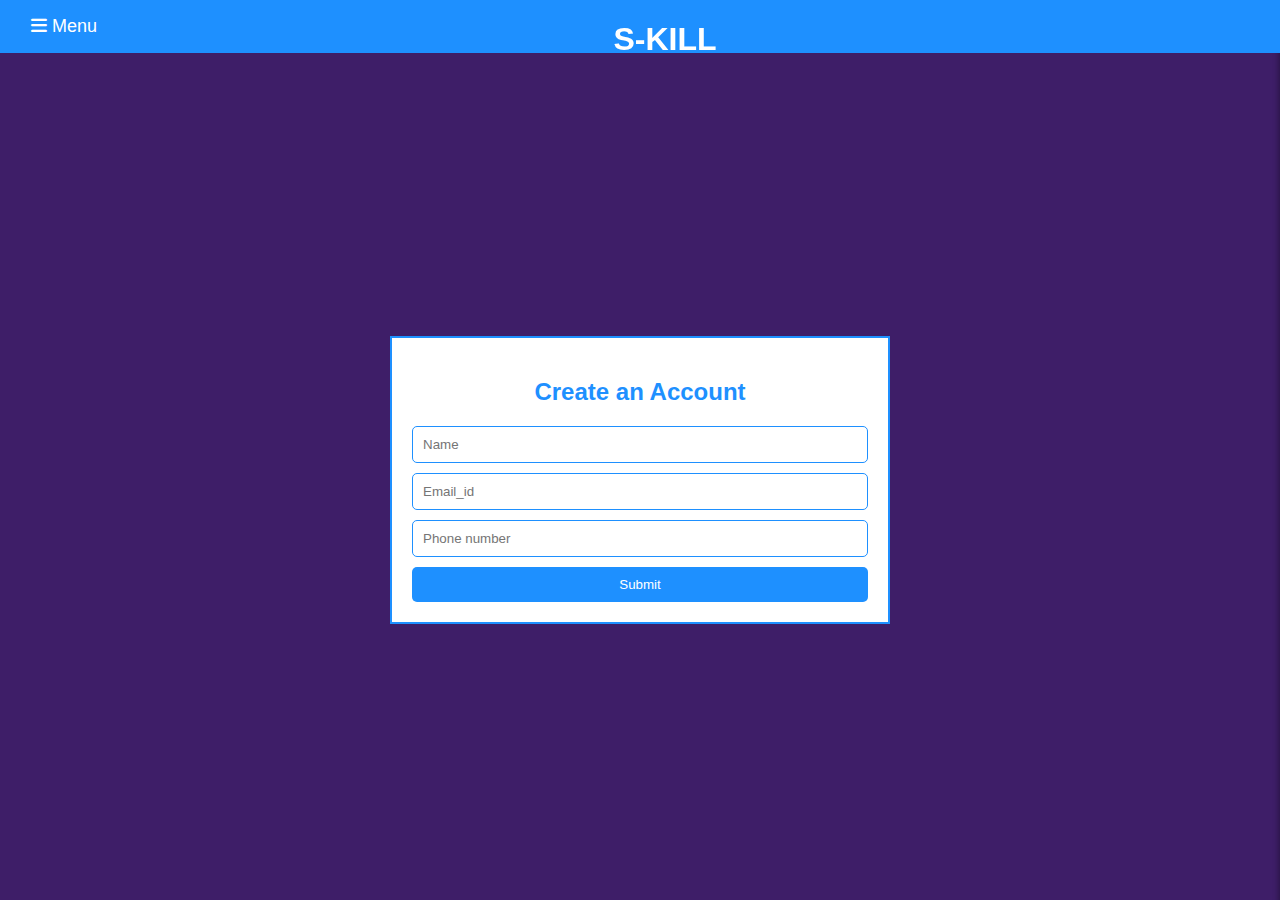
<file: hexaware/index.html>
<!DOCTYPE html>
<html lang="en">
<head>
    <meta charset="UTF-8">
    <meta name="viewport" content="width=device-width, initial-scale=1.0">
    <title>S-KILL</title>
    <link rel="stylesheet" href="https://cdnjs.cloudflare.com/ajax/libs/font-awesome/6.0.0-beta3/css/all.min.css">
    <style>
        body {
            margin: 0;
            font-family: -apple-system, BlinkMacSystemFont, sans-serif;
            background-color: #f0f8ff; /* Light blue background */
            overflow-x: hidden;
        }

        .navbar {
            display: flex;
            justify-content: space-between;
            position: fixed;
            background-color: #1e90ff; /* Dodger blue for navbar */
            padding: 15px 25px;
            width: 100%;
            top: 0;
            z-index: 1000;
        }

        .navbar .menu {
            background: none;
            border: none;
            cursor: pointer;
            font-size: 18px;
            color: #ffffff; /* White text for menu */
        }

        .navbar .heading1 {
            display: flex;
            justify-content: center;
            position: absolute;
            left: 50%;
            transform: translateX(-50%);
            top: 0;
            color: #ffffff; /* White text for heading */
        }

        .heading2 {
            display: flex;
            justify-content: center;
            color: #1e90ff; /* Dodger blue for heading */
        }

        /* Sidebar styling */
        .sidebar {
            position: fixed;
            top: 0;
            right: 0;
            width: 250px;
            height: 100%;
            background-color: #87cefa; /* Light sky blue for sidebar */
            box-shadow: -2px 0 5px rgba(0, 0, 0, 0.3);
            transform: translateX(100%);
            transition: transform 0.3s ease;
            z-index: 999;
            overflow-y: auto;
            padding-top: 60px;
            padding-right: 20px;
            padding-left: 20px;
        }

        .sidebar.active {
            transform: translateX(0);
        }

        .sidebar a {
            display: block;
            padding: 15px;
            color: #000000; /* Black text for sidebar links */
            text-decoration: none;
            font-size: 18px;
            border-bottom: 1px solid #dcdcdc; /* Light gray border */
        }

        .sidebar a:hover {
            background-color: #b0e0e6; /* Powder blue on hover */
        }

        .wholebar {
            width: 100%;
            height: calc(100vh - 60px);
            display: flex;
            align-items: center;
            justify-content: center;
            padding: 20px;
            box-sizing: border-box;
            margin-top: 60px;
            position: relative;
        }

        .signin {
            position: relative;
            width: 100%;
            max-width: 500px;
            border: 2px solid #1e90ff; /* Dodger blue border */
            padding: 20px;
            box-sizing: border-box;
            background-color: #ffffff; /* White background for the form */
        }

        .signin .wave {
            position: absolute;
            width: 100%;
            height: 100%;
            bottom: 0;
            left: 0;
            z-index: -1;
            top: 0;
        }

        .f1, .f2, .f3 {
            display: block;
            width: 100%;
            padding: 10px;
            margin-bottom: 10px;
            box-sizing: border-box;
            border: 1px solid #1e90ff; /* Dodger blue border */
            border-radius: 5px;
            transition: width 0.3s ease, border-color 0.3s ease;
        }

        .f1:hover,
        .f2:hover,
        .f3:hover,
        .f1:focus,
        .f2:focus,
        .f3:focus {
            width: 300px;
            border-color: #00008b; /* Dark blue border on hover */
        }

        .submit2 {
            display: block;
            width: 100%;
            padding: 10px;
            background-color: #1e90ff; /* Dodger blue background */
            color: #ffffff; /* White text */
            border: none;
            border-radius: 5px;
            cursor: pointer;
            box-sizing: border-box;
            transition: background-color 0.3s ease, transform 0.3s ease;
        }

        .submit2:hover,
        .submit2:focus {
            background-color: #4682b4; /* Steel blue on hover */
            transform: scale(1.05);
            outline: none;
        }
        @keyframes move {
            100% {
                transform: translate3d(0, 0, 1px) rotate(360deg);
            }
        }

        .background {
            position: fixed;
            width: 100vw;
            height: 100vh;
            top: 0;
            left: 0;
            background: #3E1E68;
            overflow: hidden;
        }

        .background span {
            width: 20vmin;
            height: 20vmin;
            border-radius: 20vmin;
            backface-visibility: hidden;
            position: absolute;
            animation: move;
            animation-duration: 45s;
            animation-timing-function: linear;
            animation-iteration-count: infinite;
        }

        .background span:nth-child(0) {
            color: #583C87;
            top: 8%;
            left: 49%;
            animation-duration: 37s;
            animation-delay: -6s;
            transform-origin: 8vw -1vh;
            box-shadow: -40vmin 0 5.983790893380091vmin currentColor;
        }

        /* More background spans ... */
    </style>
</head>
<body>
    <div class="background">
        <span></span>
        <span></span>
        <span></span>
        <span></span>
        <span></span>
        <span></span>
        <span></span>
        <span></span>
        <span></span>
        <span></span>
        <span></span>
        <span></span>
        <span></span>
        <span></span>
        <span></span>
        <span></span>
        <span></span>
        <span></span>
        <span></span>
        <span></span>
    </div>
    <nav class="navbar">
        <button class="menu" onclick="toggleSidebar()"><i class="fas fa-bars"></i> Menu</button>
        <h1 class="heading1">S-KILL</h1>
    </nav>

    <div class="sidebar" id="sidebar">
        <a href="http://127.0.0.1:5500/test.html#">Test Your Skills</a>
        <a href="#">Dashboard</a>
        <a href="#">Profile</a>
        <a href="#">Settings</a>
        <a href="#">Help</a>
    </div>

    <div class="wholebar">
        <div class="signin">
            <h2 class="heading2">Create an Account</h2>
            <form id="signupForm">
                <input class="f1" type="text" placeholder="Name" id="name" required>
                <input class="f2" type="email" placeholder="Email_id" id="email" required>
                <input class="f3" type="text" placeholder="Phone number" id="phone" required>
                <button type="submit" class="submit2">Submit</button>
            </form>
        </div>
    </div>

    <script>
        function toggleSidebar() {
            var sidebar = document.getElementById('sidebar');
            sidebar.classList.toggle('active');
        }

        // Handle form submission
        document.getElementById('signupForm').addEventListener('submit', function(event) {
            event.preventDefault(); // Prevent default form submission

            // Simulate form processing and user creation
            var name = document.getElementById('name').value;
            var email = document.getElementById('email').value;
            var phone = document.getElementById('phone').value;

            // Simulate a sign-up process (In a real-world scenario, you would send this data to a server)
            if(name && email && phone) {
                alert('Account created successfully!');
                window.location.href = "http://127.0.0.1:5500/test.html"; // Redirect to the Test Your Skills page
            } else {
                alert('Please fill out all fields.');
            }
        });
    </script>
</body>
</html>
</file>
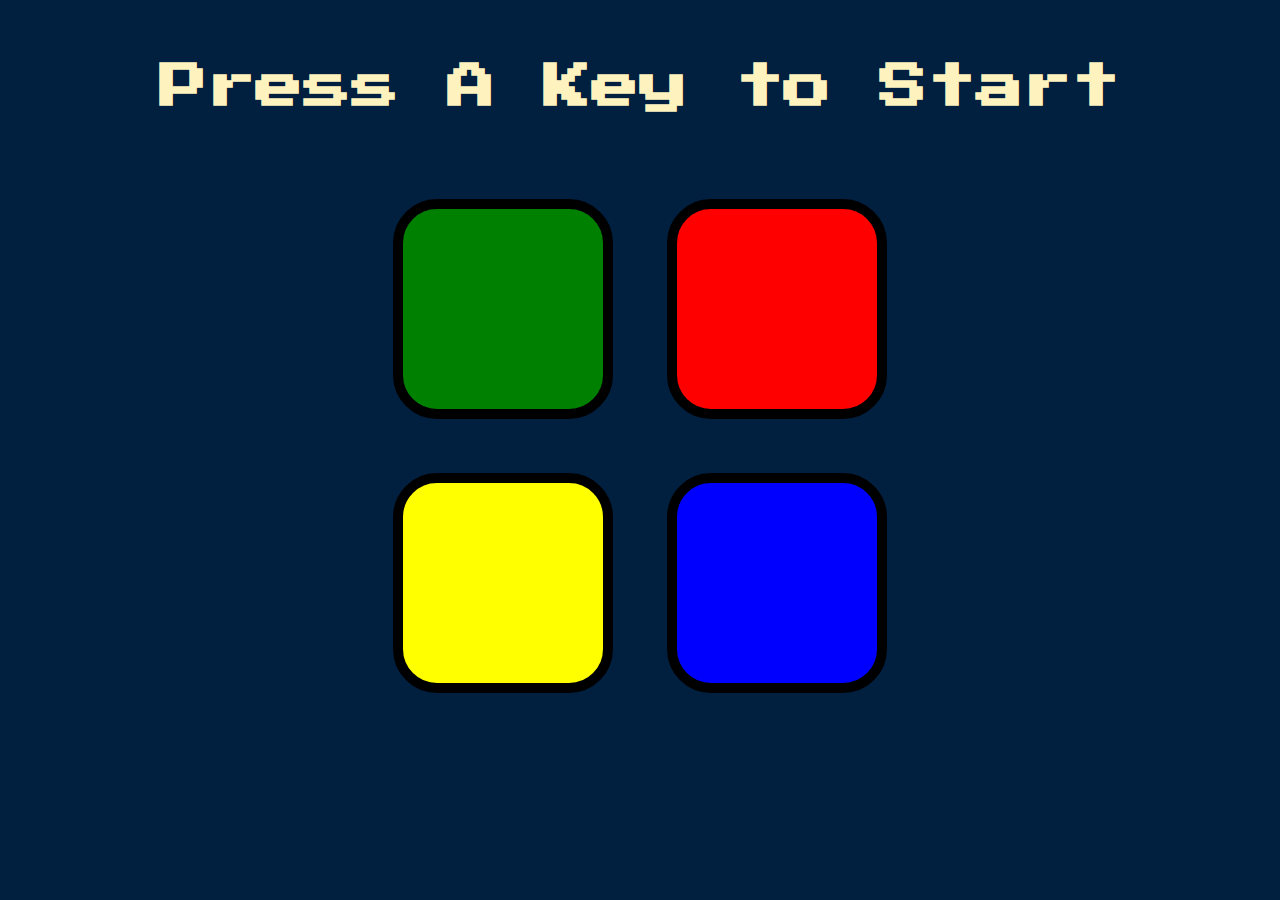
<file: Simon Game Challenge Completed/index.html>
<!DOCTYPE html>
<html lang="en" dir="ltr">

<head>
  <meta charset="utf-8">
  <title>Simon</title>
  <link rel="stylesheet" href="styles.css">
  <link href="https://fonts.googleapis.com/css?family=Press+Start+2P" rel="stylesheet">
</head>

<body>
  <h1 id="level-title">Press A Key to Start</h1>
  <div class="container">
    <div lass="row">

      <div type="button" id="green" class="btn green">

      </div>

      <div type="button" id="red" class="btn red">

      </div>
    </div>

    <div class="row">

      <div type="button" id="yellow" class="btn yellow">

      </div>
      <div type="button" id="blue" class="btn blue">

      </div>

    </div>

  </div>

  <script src="https://ajax.googleapis.com/ajax/libs/jquery/3.3.1/jquery.min.js"></script>
  <script src="game.js" charset="utf-8"></script>

</body>

</html>
</file>
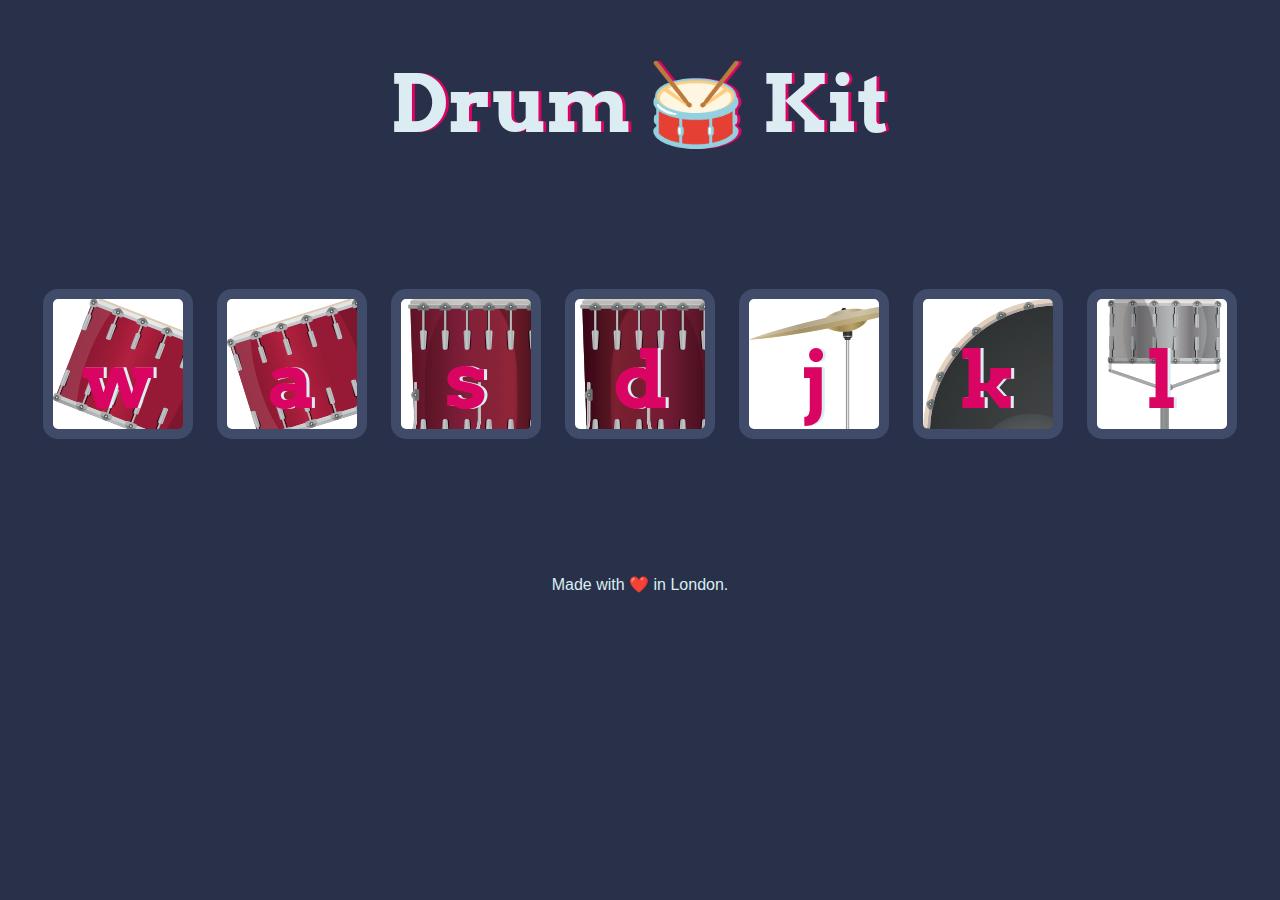
<file: Drum Kit Starting Files/drums.html>
<!DOCTYPE html>
  <html lang="en" dir="ltr">

  <head>
    <meta charset="utf-8">
    <title>Drum Kit</title>
    <link rel="stylesheet" href="styles.css">
    <link href="https://fonts.googleapis.com/css?family=Arvo" rel="stylesheet">
  </head>

  <body>

    <h1 id="title">Drum 🥁 Kit</h1>
    <div class="set">
      <button class="w drum">w</button>
      <button class="a drum">a</button>
      <button class="s drum">s</button>
      <button class="d drum">d</button>
      <button class="j drum">j</button>
      <button class="k drum">k</button>
      <button class="l drum">l</button>
    </div>


    <footer>
      Made with ❤️ in London.
    </footer>
    <script>
      var n1 = document.querySelectorAll("button");
      for(var i=0;i<=n1.length;i++){
        n1[i].addEventListener("click",click); 
      function click(){
       var buttonhtml=this.innerHTML;
       makeSound(buttonhtml);
       buttonAnimation(buttonhtml);
      };
      document.addEventListener("keypress",function(event) {
        makeSound(event.key);
        buttonAnimation(event.key);
      });
      function makeSound(key){
        switch (key) {
        case "w":
        var tom1 = new Audio('sounds/tom-1.mp3');
        tom1.play();
          break;

          case "a":
          var tom2 = new Audio('sounds/tom-2.mp3');
          tom2.play();
            break;
          case "s":
           var tom3 = new Audio('sounds/tom-3.mp3');
          tom3.play();
            break;
          case "d":
          var tom4 = new Audio('sounds/tom-4.mp3');
          tom4.play();
            break;
          case "j":
          var crash = new Audio('sounds/crash.mp3');
          crash.play();
            break;
          case "k":
          var kb = new Audio('sounds/kick-bass.mp3');
          kb.play();
            break;
          case "l":
          var sn = new Audio('sounds/snare.mp3');
          sn.play();
            break;
       
        default:
          
       }
      }
      function buttonAnimation(currentkey){
        var activebutton= document.querySelector("."+ currentkey);
        activebutton.classList.add("pressed")
        setTimeout(function(){
          activebutton.classList.remove("pressed")
        },100);
      }
      }    
    </script>
    
  </body>
  </html>
</file>
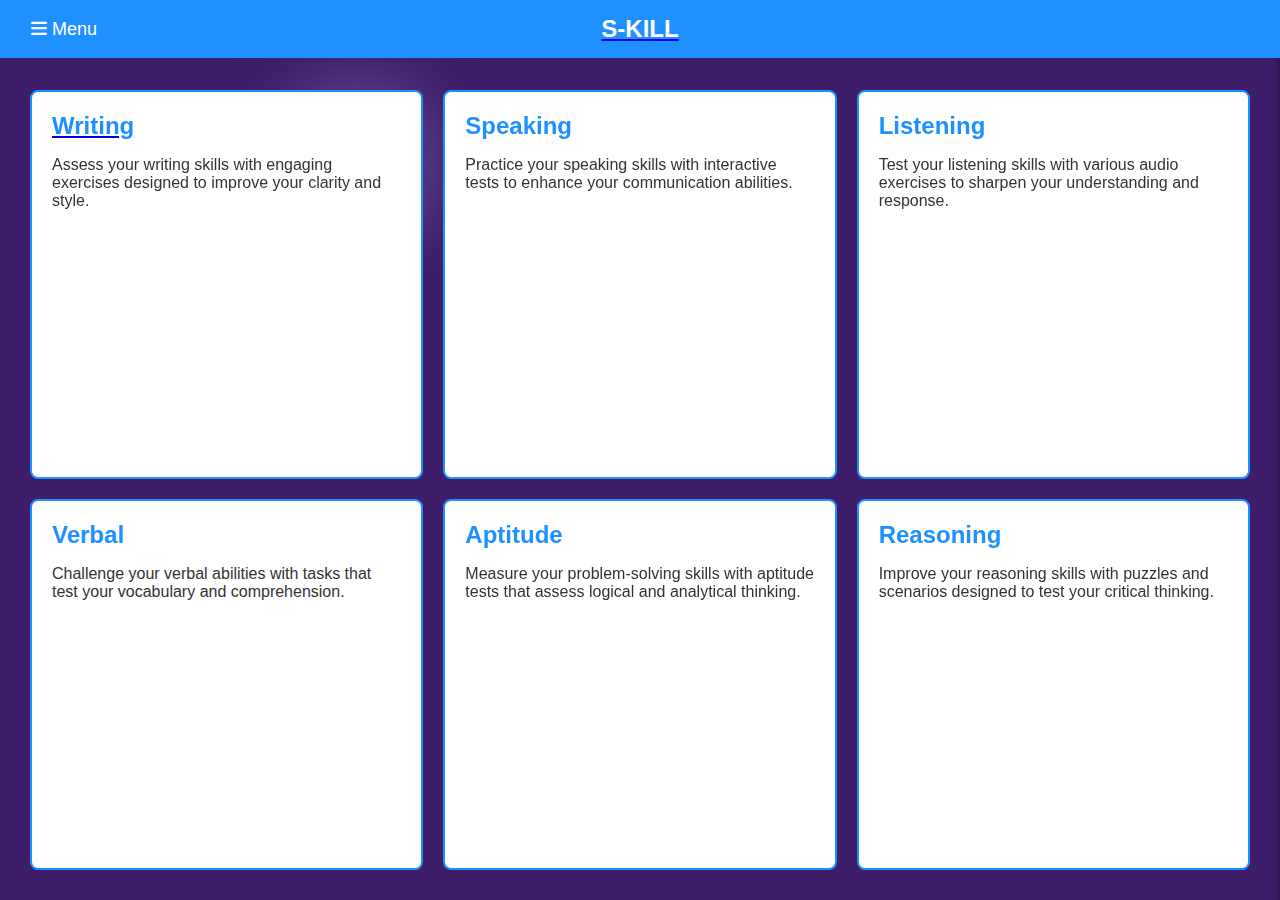
<file: hexaware/test.html>
<!DOCTYPE html>
<html lang="en">
<head>
    <meta charset="UTF-8">
    <meta name="viewport" content="width=device-width, initial-scale=1.0">
    <title>Test Your Skills</title>
    <link rel="stylesheet" href="https://cdnjs.cloudflare.com/ajax/libs/font-awesome/6.0.0-beta3/css/all.min.css">
    <style>
        body {
            margin: 0;
            font-family: -apple-system, BlinkMacSystemFont, sans-serif;
            background-color: #f0f8ff; /* Light blue background */
            overflow-x: hidden;
        }

        .navbar {
            display: flex;
            justify-content: center; /* Center the content in the navbar */
            align-items: center; /* Vertically align items */
            position: fixed;
            background-color: #1e90ff; /* Dodger blue for navbar */
            padding: 15px 25px;
            width: 100%;
            top: 0;
            z-index: 1000;
            box-sizing: border-box; /* Ensure padding is included in width */
        }

        .navbar .menu {
            position: absolute; /* Position it on the left */
            left: 25px;
            background: none;
            border: none;
            cursor: pointer;
            font-size: 18px;
            color: #ffffff; /* White text for menu */
        }

        .navbar .heading1 {
            margin: 0;
            color: #ffffff; /* White text for heading */
            font-size: 24px;
            text-align: center; /* Center the title */
        }

        /* Sidebar styling */
        .sidebar {
            position: fixed;
            top: 0;
            right: 0;
            width: 250px;
            height: 100%;
            background-color: #87cefa; /* Light sky blue for sidebar */
            box-shadow: -2px 0 5px rgba(0, 0, 0, 0.3);
            transform: translateX(100%); /* Initially hide the sidebar */
            transition: transform 0.3s ease;
            z-index: 999;
            overflow-y: auto;
            padding-top: 60px;
            padding-right: 20px;
            padding-left: 20px;
        }

        .sidebar.active {
            transform: translateX(0); /* Show the sidebar when active */
        }

        .sidebar a {
            display: block;
            padding: 15px;
            color: #000000; /* Black text for sidebar links */
            text-decoration: none;
            font-size: 18px;
            border-bottom: 1px solid #dcdcdc; /* Light gray border */
        }

        .sidebar a:hover {
            background-color: #b0e0e6; /* Powder blue on hover */
        }

        .wholebar {
            width: 100%;
            height: calc(100vh - 60px);
            display: flex;
            flex-wrap: wrap; /* Ensure the divs wrap to the next line */
            padding: 20px;
            box-sizing: border-box;
            margin-top: 60px;
            position: relative;
        }

        .box {
            width: calc(33.333% - 20px); /* 3 items per row with spacing */
            margin: 10px;
            padding: 20px;
            background-color: #ffffff; /* White background for boxes */
            border: 2px solid #1e90ff; /* Dodger blue border */
            border-radius: 8px;
            box-sizing: border-box;
            transition: transform 0.3s ease, box-shadow 0.3s ease;
            position: relative;
        }

        .box h3 {
            margin: 0;
            font-size: 24px;
            color: #1e90ff; /* Dodger blue for headings */
        }

        .box p {
            font-size: 16px;
            color: #333333; /* Dark gray for description text */
        }

        .box:hover {
            transform: scale(1.05); /* Slightly enlarge on hover */
            box-shadow: 0 4px 8px rgba(0, 0, 0, 0.2);
        }

        /* Adjust the width for smaller screens */
        @media (max-width: 768px) {
            .box {
                width: calc(50% - 20px); /* 2 items per row on smaller screens */
            }
        }

        @media (max-width: 480px) {
            .box {
                width: calc(100% - 20px); /* 1 item per row on very small screens */
            }
        }

        @keyframes move {
            100% {
                transform: translate3d(0, 0, 1px) rotate(360deg);
            }
        }

        .background {
            position: fixed;
            width: 100vw;
            height: 100vh;
            top: 0;
            left: 0;
            background: #3E1E68;
            overflow: hidden;
            z-index: -1; /* Ensure background is behind other content */
        }

        .background span {
            width: 20vmin;
            height: 20vmin;
            border-radius: 20vmin;
            backface-visibility: hidden;
            position: absolute;
            animation: move;
            animation-duration: 45s;
            animation-timing-function: linear;
            animation-iteration-count: infinite;
        }

        .background span:nth-child(1) {
            color: #583C87;
            top: 8%;
            left: 49%;
            animation-duration: 37s;
            animation-delay: -6s;
            transform-origin: 8vw -1vh;
            box-shadow: -40vmin 0 5.983790893380091vmin currentColor;
        }

        /* More span styles as previously defined... */
    </style>
</head>
<body>
    <div class="background">
        <span></span>
        <span></span>
        <span></span>
        <span></span>
        <span></span>
        <span></span>
        <span></span>
        <span></span>
        <span></span>
        <span></span>
        <span></span>
        <span></span>
        <span></span>
        <span></span>
        <span></span>
        <span></span>
        <span></span>
        <span></span>
        <span></span>
    </div>
    <nav class="navbar">
        <button class="menu" onclick="toggleSidebar()"><i class="fas fa-bars"></i> Menu</button>
        <a href="http://127.0.0.1:5500/index.html"><h1 class="heading1">S-KILL</h1></a>
    </nav>

    <div class="sidebar" id="sidebar">
        <a href="http://127.0.0.1:5500/test.html#">Test Your Skills</a>
        
        <a href="#">Dashboard</a>
        <a href="#">Profile</a>
        <a href="#">Settings</a>
        <a href="#">Help</a>
    </div>

    <div class="wholebar">
        <div class="box">
           <a href="/writing.html"><h3>Writing</h3></a> 
       

            <p>Assess your writing skills with engaging exercises designed to improve your clarity and style.</p>
        </div>
        <div class="box">
            <h3>Speaking</h3>
            <p>Practice your speaking skills with interactive tests to enhance your communication abilities.</p>
        </div>
        <div class="box">
            <h3>Listening</h3>
            <p>Test your listening skills with various audio exercises to sharpen your understanding and response.</p>
        </div>
        <div class="box">
            <h3>Verbal</h3>
            <p>Challenge your verbal abilities with tasks that test your vocabulary and comprehension.</p>
        </div>
        <div class="box">
            <h3>Aptitude</h3>
            <p>Measure your problem-solving skills with aptitude tests that assess logical and analytical thinking.</p>
        </div>
        <div class="box">
            <h3>Reasoning</h3>
            <p>Improve your reasoning skills with puzzles and scenarios designed to test your critical thinking.</p>
        </div>
    </div>

    <script>
        function toggleSidebar() {
            var sidebar = document.getElementById('sidebar');
            sidebar.classList.toggle('active');
        }
    </script>
</body>
</html>
</file>
<file: Simon Game Challenge Completed/styles.css>
body {
  text-align: center;
  background-color: #011F3F;
}

#level-title {
  font-family: 'Press Start 2P', cursive;
  font-size: 3rem;
  margin:  5%;
  color: #FEF2BF;
}

.container {
  display: block;
  width: 50%;
  margin: auto;

}

.btn {
  margin: 25px;
  display: inline-block;
  height: 200px;
  width: 200px;
  border: 10px solid black;
  border-radius: 20%;
}

.game-over {
  background-color: red;
  opacity: 0.8;
}

.red {
  background-color: red;
}

.green {
  background-color: green;
}

.blue {
  background-color: blue;
}

.yellow {
  background-color: yellow;
}

.pressed {
  box-shadow: 0 0 20px white;
  background-color: grey;
}
</file>
<file: Drum Kit Starting Files/styles.css>
body {
  text-align: center;
  background-color: #283149;
}

h1 {
  font-size: 5rem;
  color: #DBEDF3;
  font-family: "Arvo", cursive;
  text-shadow: 3px 0 #DA0463;

}

footer {
  color: #DBEDF3;
  font-family: sans-serif;
}

.w {
  background-image: url("images/tom1.png")

}

.a {
  background-image: url("images/tom2.png")

}

.s {
  background-image: url("images/tom3.png")

}

.d {
  background-image: url("images/tom4.png")

}

.j {
  background-image: url("images/crash.png")

}

.k {
  background-image: url("images/kick.png")

}

.l {
  background-image: url("images/snare.png")

}

.set {
  margin: 10% auto;
}

.game-over {
  background-color: red;
  opacity: 0.8;
}

.pressed {
  box-shadow: 0 3px 4px 0 #DBEDF3;
  opacity: 0.5;
}

.red {
  color: red;
}

.drum {
  outline: none;
  border: 10px solid #404B69;
  font-size: 5rem;
  font-family: 'Arvo', cursive;
  line-height: 2;
  font-weight: 900;
  color: #DA0463;
  text-shadow: 3px 0 #DBEDF3;
  border-radius: 15px;
  display: inline-block;
  width: 150px;
  height: 150px;
  text-align: center;
  margin: 10px;
  background-color: white;
}
</file>
